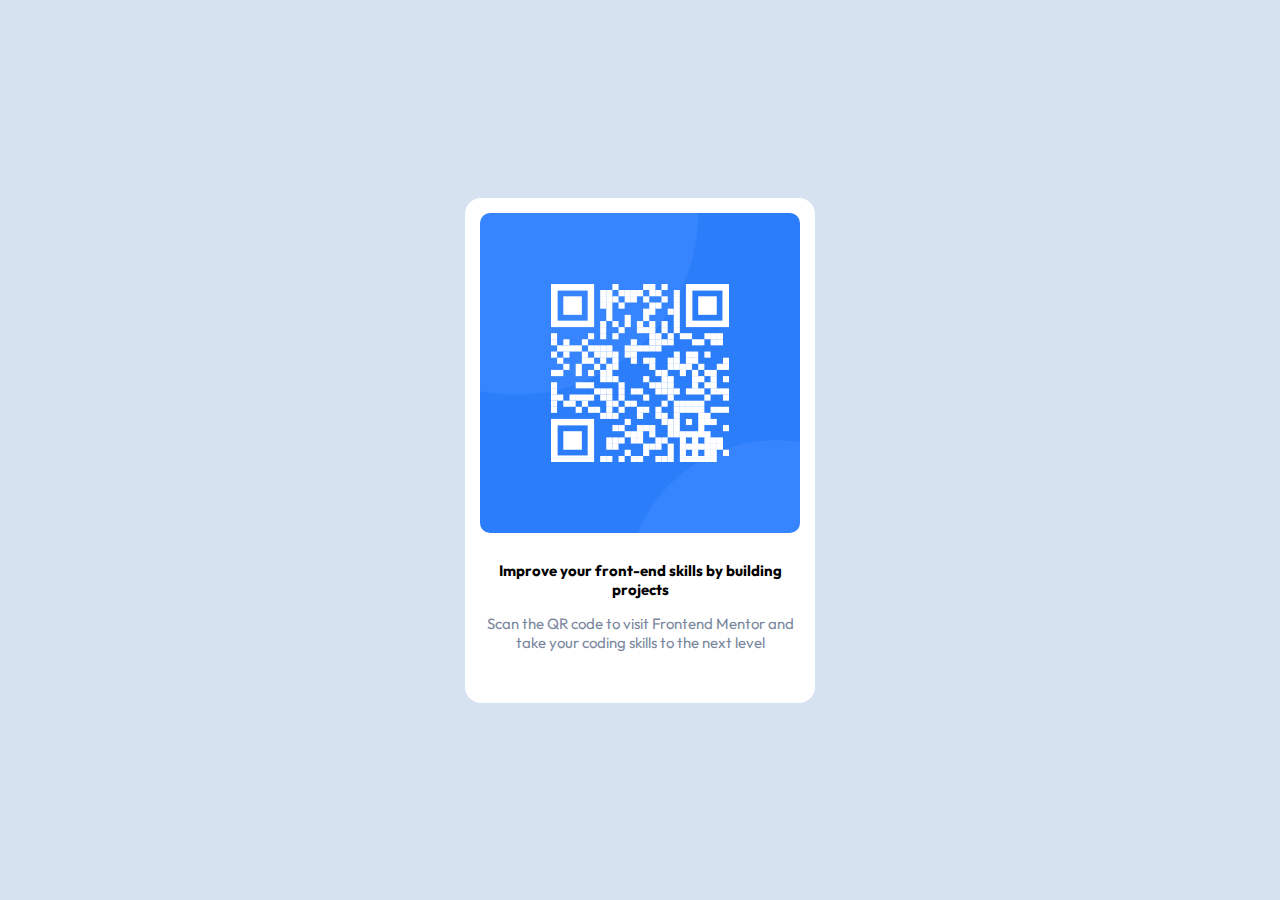
<file: index.html>
<!DOCTYPE html>
<html lang="en">
  <head>
    <meta charset="UTF-8"/>
    <meta name="viewport" content="width=device-width, initial-scale=1.0"/>
    <title>QR Code Challenge</title>
    <link rel="stylesheet" href="style.css" />
    <link rel="icon" type="image/x-icon" href="images/favicon-32x32.png"/>
  </head>
  <body>
    <main>
      <img src="images/image-qr-code.png" class="image" alt="QR Code image"/>
      <h1>Improve your front-end skills by building projects</h1>
      <p>
        Scan the QR code to visit Frontend Mentor and take your coding skills to the next level
      </p>
    </main>
  </body>
</html>
</file>
<file: style.css>
@font-face {
    font-family: myFont;
    src: url(Outfit-VariableFont_wght.ttf);
}
body {
    background-color: hsl(212, 45%, 89%);
    font-family: myFont;
}
main{
    position: absolute;
    top: 0;
    bottom: 0;
    left: 0;
    right: 0;
    margin: auto;
    max-width: 320px;
    max-height: 475px;
    border-radius: 1em;
    padding: .9375em;
    background-color: white;
}
.image{
    max-width: 100%;
    border-radius: .6250em;
}
h1{
    font-family: myFont;
    font-weight: 700;
    color: black;
    text-align: center;
    font-size: .9375em;
    padding: 0px;
    margin-block-end: 0px;
    padding-top: .9375em;
    padding-left: .3125em;
    padding-right: .3125em;
}
p{
    font-family: myFont;
    font-weight: 400;
    color: hsl(220, 15%, 55%);
    text-align: center;
    font-size: .9375em;
    padding: .6250;
    margin-bottom: .9375em;
}
</file>
